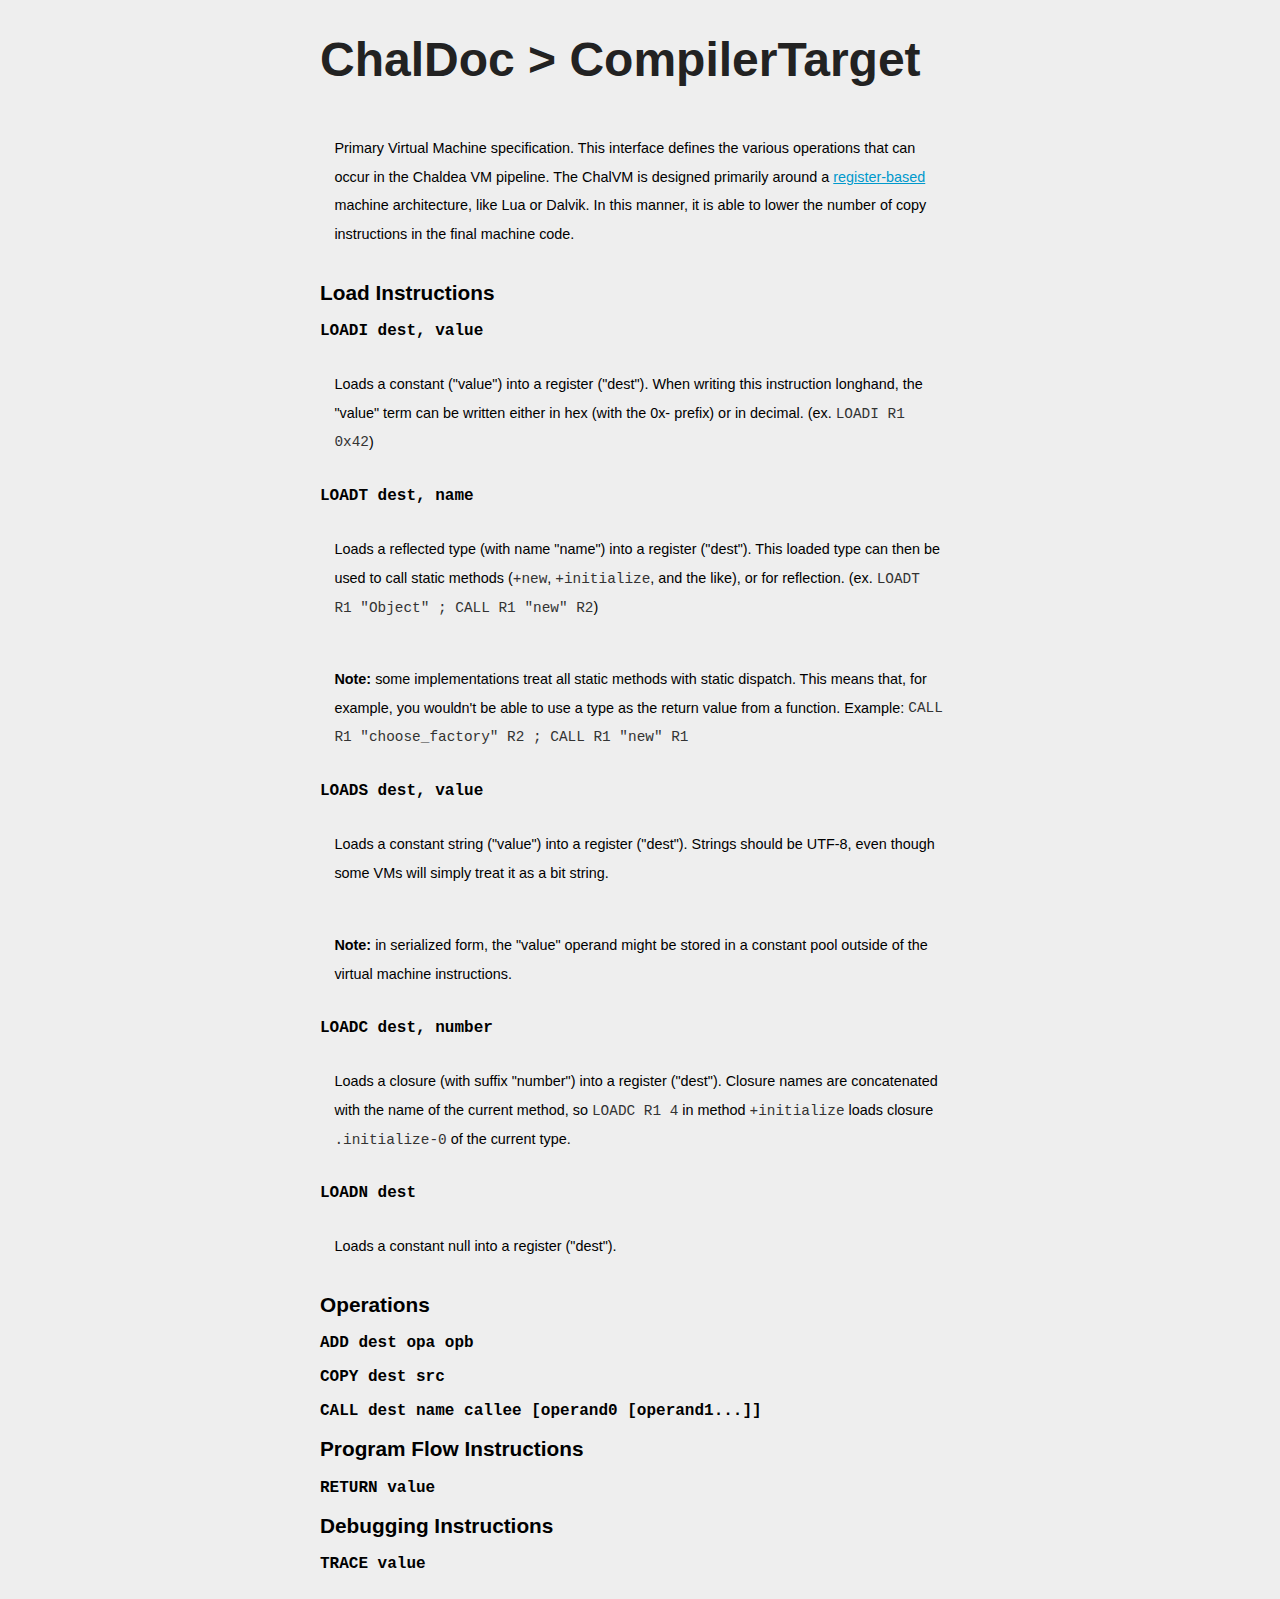
<file: doc/CompilerTarget.html>
<!DOCTYPE html PUBLIC "-//W3C//DTD XHTML 1.1//EN"
	"http://www.w3.org/TR/xhtml11/DTD/xhtml11.dtd">
<html xmlns="http://www.w3.org/1999/xhtml" xml:lang="en">
<head>
	<meta http-equiv="Content-type" content="text/html; charset=utf-8"/>
	<title>Documentation for CompilerTarget</title>
	<link rel="stylesheet" href="styles.css" type="text/css" title="main CSS" charset="utf-8"/>
</head>
<body>
	<h1>ChalDoc > CompilerTarget</h1>
	<p>Primary Virtual Machine specification. This interface defines the various operations that can occur in the Chaldea VM pipeline. The ChalVM is designed primarily around a <a href="http://en.wikipedia.org/wiki/Register_machine">register-based</a> machine architecture, like Lua or Dalvik. In this manner, it is able to lower the number of copy instructions in the final machine code.</p>
	
	<h2><a name="load-instructions">Load Instructions</a></h2>
	
	<h3>LOADI dest, value</h3>
	<p>Loads a constant ("value") into a register ("dest"). When writing this instruction longhand, the "value" term can be written either in hex (with the 0x- prefix) or in decimal. (ex. <code>LOADI R1 0x42</code>)</p> <!-- public void emitConstantLoadInstruction(int target, int value); -->
	<h3>LOADT dest, name</h3>
	<p>Loads a reflected type (with name "name") into a register ("dest"). This loaded type can then be used to call static methods (<code>+new</code>, <code>+initialize</code>, and the like), or for reflection. (ex. <code>LOADT R1 "Object" ; CALL R1 "new" R2</code>)</p>
	<p><strong>Note:</strong> some implementations treat all static methods with static dispatch. This means that, for example, you wouldn't be able to use a type as the return value from a function. Example: <code>CALL R1 "choose_factory" R2 ; CALL R1 "new" R1</code></p>
	<h3>LOADS dest, value</h3>
	<p>Loads a constant string ("value") into a register ("dest"). Strings should be UTF-8, even though some VMs will simply treat it as a bit string.</p> 
	<p><strong>Note:</strong> in serialized form, the "value" operand might be stored in a constant pool outside of the virtual machine instructions.</p>
	
	<h3>LOADC dest, number</h3>
	<p>Loads a closure (with suffix "number") into a register ("dest"). Closure names are concatenated with the name of the current method, so <code>LOADC R1 4</code> in method <code>+initialize</code> loads closure <code>.initialize-0</code> of the current type.</p>
	
	<h3>LOADN dest</h3>
	<p>Loads a constant null into a register ("dest").</p>
	
	<h2><a name="operations">Operations</a></h3>
	<h3>ADD dest opa opb</h3> <!-- public void emitAddInstruction(int target, int a, int b); -->
	<h3>COPY dest src</h3>
	<h3>CALL dest name callee [operand0 [operand1...]]</h3>
	
	<h2><a name="program-flow-instructions">Program Flow Instructions</a></h2>
	<h3>RETURN value</h3>
	
	<h2><a name="debugging-instructions">Debugging Instructions</a></h2>
	<h3>TRACE value</h3>
</body>
</html>
</file>
<file: doc/styles.css>
html{background-color:#eee;}
body{width:40em;margin:0 auto;}
h1{font:bold 3em "Trebuchet MS",sans-serif;color:#222;}
p{font:0.9em/2em Helvetica,sans-serif;padding:1em;}
p a{color:#09c;}
p a:hover{color:#07a;}
h2{font:bold 1.3em "Trebuchet MS",sans-serif;}
h3{font:bold 1em Monaco,monospace;}
code{color:#333;padding:0.3em;margin:-0.3em;font:1.0em Monaco,monospace;}
</file>
